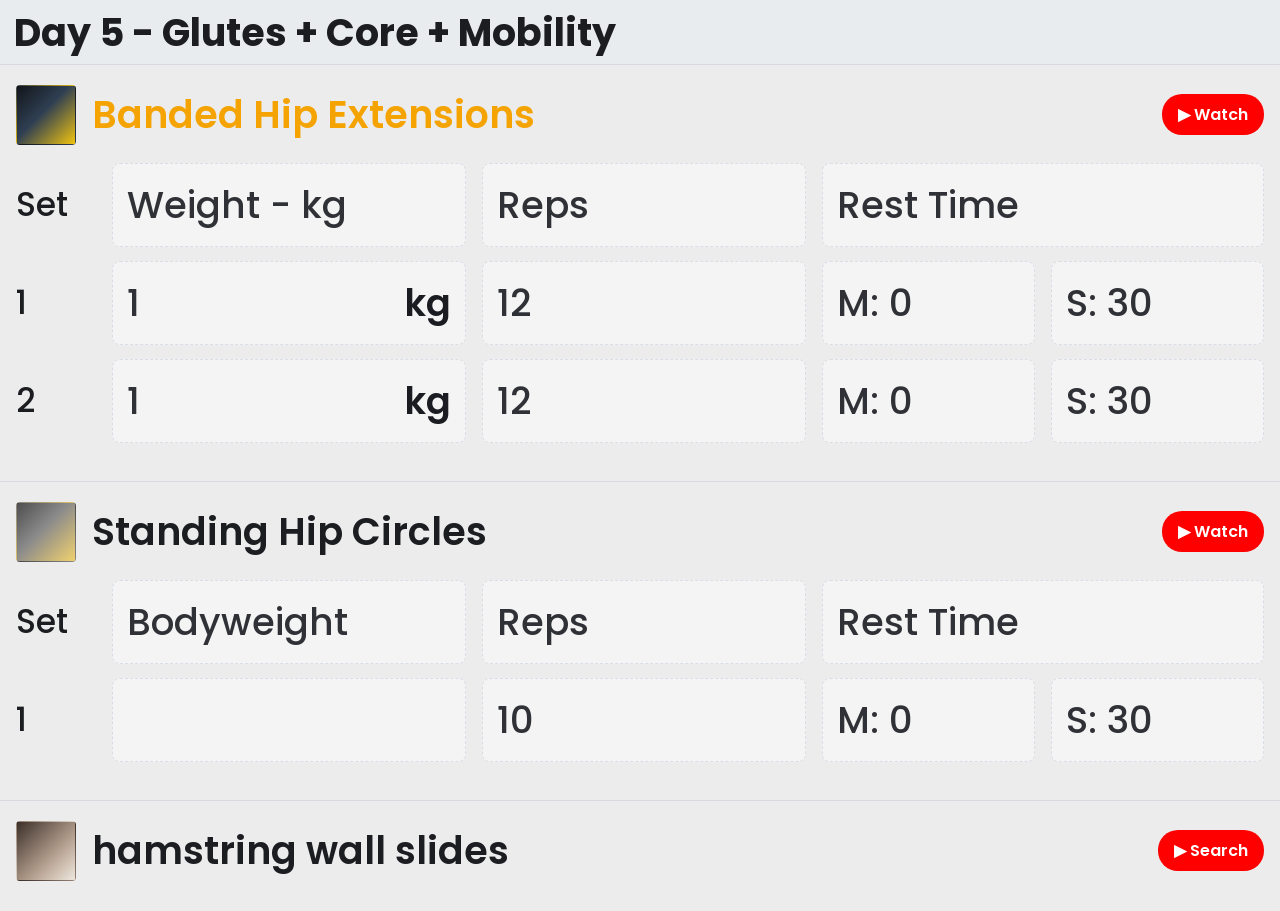
<file: index.html>
<!doctype html>
<html lang="en">
<head>
  <meta charset="UTF-8" />
  <meta name="viewport" content="width=device-width, initial-scale=1.0" />
  <title>Workout Print Layout</title>
  <link rel="preconnect" href="https://fonts.googleapis.com" />
  <link rel="preconnect" href="https://fonts.gstatic.com" crossorigin />
  <link href="https://fonts.googleapis.com/css2?family=Poppins:wght@400;500;600;700&display=swap" rel="stylesheet" />
  <link rel="stylesheet" href="styles.css" />
</head>
<body>
  <main class="page">
    <header class="page-header">
      <h1>Day 5 - Glutes + Core + Mobility</h1>
    </header>

    <section class="exercise-block">
      <div class="exercise-title-row">
        <div class="thumb thumb-1" aria-hidden="true"></div>
        <h2 class="exercise-title is-accent">Banded Hip Extensions</h2>
        <a class="yt-link" href="https://www.youtube.com/watch?v=JIJ-qyUJE4s" target="_blank" rel="noopener noreferrer">▶ Watch</a>
      </div>

      <div class="table-wrap">
        <div class="grid header-row">
          <div class="set-col">Set</div>
          <div class="field-cell">Weight - kg</div>
          <div class="field-cell">Reps</div>
          <div class="field-cell">Rest Time</div>
        </div>

        <div class="grid data-row">
          <div class="set-col">1</div>
          <div class="field-cell with-unit">1 <span>kg</span></div>
          <div class="field-cell">12</div>
          <div class="rest-group">
            <div class="field-cell">M: 0</div>
            <div class="field-cell">S: 30</div>
          </div>
        </div>

        <div class="grid data-row">
          <div class="set-col">2</div>
          <div class="field-cell with-unit">1 <span>kg</span></div>
          <div class="field-cell">12</div>
          <div class="rest-group">
            <div class="field-cell">M: 0</div>
            <div class="field-cell">S: 30</div>
          </div>
        </div>
      </div>
    </section>

    <section class="exercise-block">
      <div class="exercise-title-row">
        <div class="thumb thumb-2" aria-hidden="true"></div>
        <h2 class="exercise-title">Standing Hip Circles</h2>
        <a class="yt-link" href="https://www.youtube.com/watch?v=J99HfZjMzL8" target="_blank" rel="noopener noreferrer">▶ Watch</a>
      </div>

      <div class="table-wrap">
        <div class="grid header-row">
          <div class="set-col">Set</div>
          <div class="field-cell">Bodyweight</div>
          <div class="field-cell">Reps</div>
          <div class="field-cell">Rest Time</div>
        </div>

        <div class="grid data-row">
          <div class="set-col">1</div>
          <div class="field-cell"></div>
          <div class="field-cell">10</div>
          <div class="rest-group">
            <div class="field-cell">M: 0</div>
            <div class="field-cell">S: 30</div>
          </div>
        </div>
      </div>
    </section>

    <section class="exercise-block minimal">
      <div class="exercise-title-row">
        <div class="thumb thumb-3" aria-hidden="true"></div>
        <h2 class="exercise-title">hamstring wall slides</h2>
        <a class="yt-link" href="https://www.youtube.com/@MyPTHub/search?query=wall%20slides" target="_blank" rel="noopener noreferrer">▶ Search</a>
      </div>
    </section>
  </main>
</body>
</html>
</file>
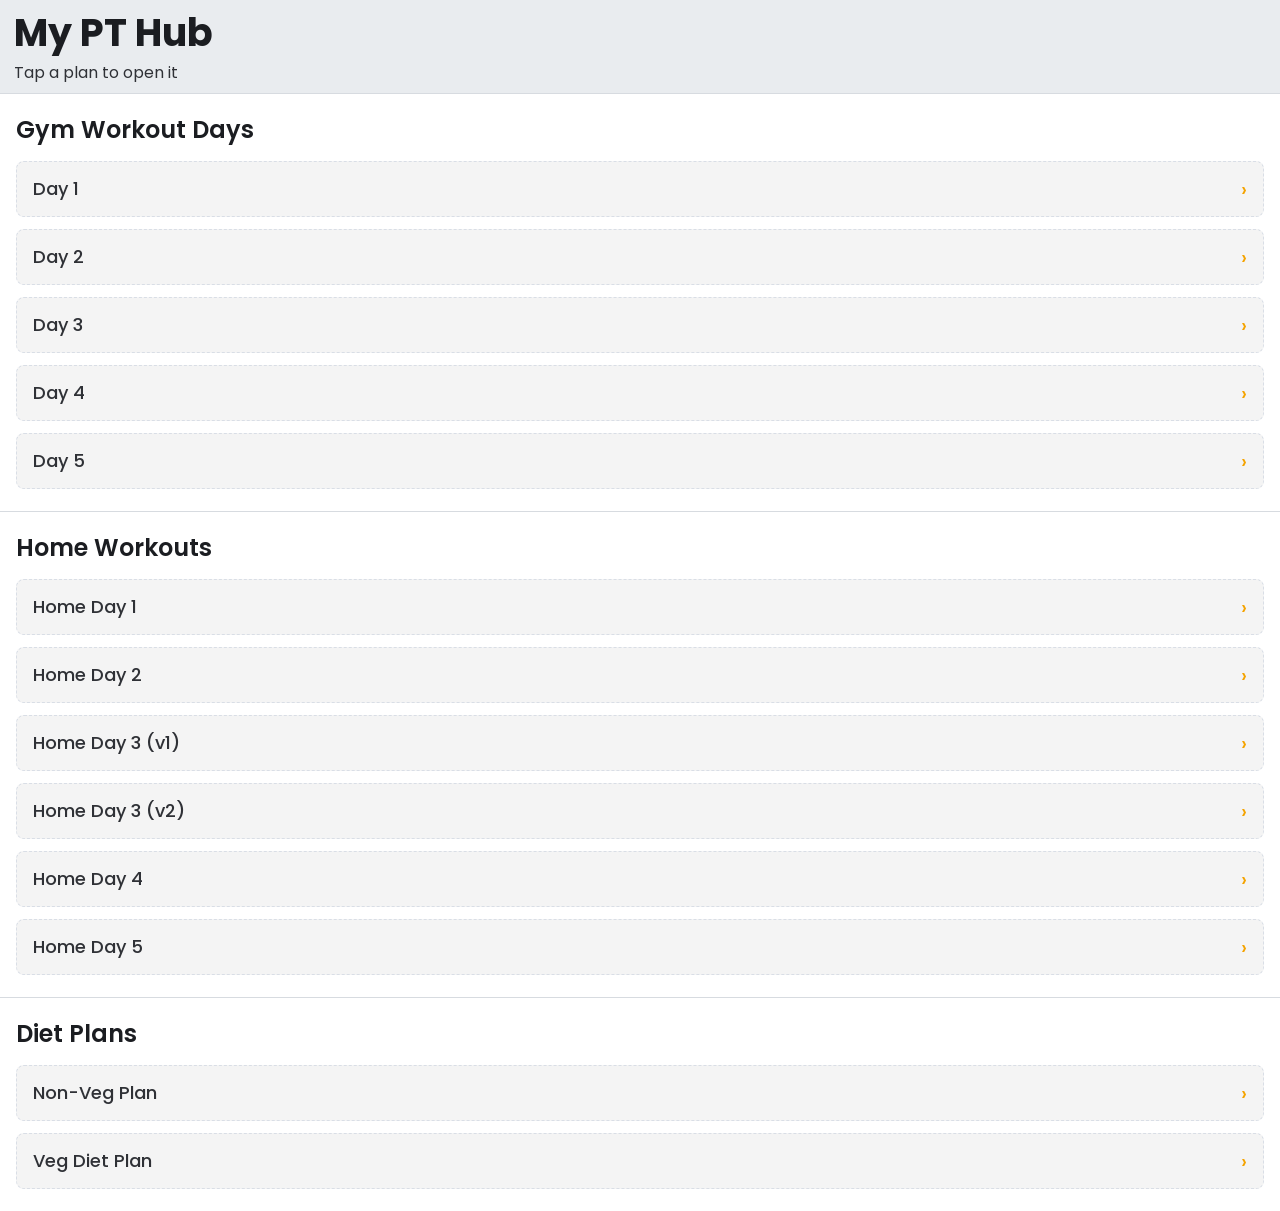
<file: hub.html>
<!doctype html>
<html lang="en">
<head>
  <meta charset="UTF-8" />
  <meta name="viewport" content="width=device-width, initial-scale=1.0" />
  <title>My PT Hub - Quick Access</title>
  <link rel="preconnect" href="https://fonts.googleapis.com" />
  <link rel="preconnect" href="https://fonts.gstatic.com" crossorigin />
  <link href="https://fonts.googleapis.com/css2?family=Poppins:wght@400;500;600;700&display=swap" rel="stylesheet" />
  <link rel="stylesheet" href="styles.css" />
  <style>
    .hub-section {
      background: var(--card);
      border-top: 1px solid #d7dbe0;
      padding: 18px 16px 22px;
    }

    .hub-section h2 {
      margin: 0 0 14px;
      font-size: 24px;
      font-weight: 600;
    }

    .hub-list {
      display: grid;
      gap: 12px;
    }

    .hub-link {
      display: flex;
      align-items: center;
      justify-content: space-between;
      min-height: 56px;
      border: 1px dashed var(--line);
      border-radius: 8px;
      background: #f4f4f4;
      padding: 0 16px;
      font-size: 18px;
      font-weight: 500;
      color: var(--muted);
      text-decoration: none;
    }

    .hub-link:active {
      background: var(--accent);
      color: #1b1d21;
    }

    .hub-link .arrow {
      font-size: 20px;
      color: var(--accent);
    }
  </style>
</head>
<body>
  <main class="page">
    <header class="page-header">
      <h1>My PT Hub</h1>
      <p style="margin:4px 0 0;color:var(--muted);font-size:16px;">Tap a plan to open it</p>
    </header>

    <section class="hub-section">
      <h2>Gym Workout Days</h2>
      <div class="hub-list">
        <a class="hub-link" href="My%20PT%20Hub%20day1.pdf" target="_blank">Day 1 <span class="arrow">›</span></a>
        <a class="hub-link" href="My%20PT%20Hubday2.pdf" target="_blank">Day 2 <span class="arrow">›</span></a>
        <a class="hub-link" href="My%20PT%20Hubday3.pdf" target="_blank">Day 3 <span class="arrow">›</span></a>
        <a class="hub-link" href="My%20PT%20Hubday4.pdf" target="_blank">Day 4 <span class="arrow">›</span></a>
        <a class="hub-link" href="My%20PT%20Hub%20day5.pdf" target="_blank">Day 5 <span class="arrow">›</span></a>
      </div>
    </section>

    <section class="hub-section">
      <h2>Home Workouts</h2>
      <div class="hub-list">
        <a class="hub-link" href="My%20PT%20Hubhome%20workoutday1.pdf" target="_blank">Home Day 1 <span class="arrow">›</span></a>
        <a class="hub-link" href="My%20PT%20Hubhomeworkoutday2.pdf" target="_blank">Home Day 2 <span class="arrow">›</span></a>
        <a class="hub-link" href="My%20PT%20Hubhome%20workoutday3.pdf" target="_blank">Home Day 3 (v1) <span class="arrow">›</span></a>
        <a class="hub-link" href="My%20PT%20Hubhomeworkoutday3.pdf" target="_blank">Home Day 3 (v2) <span class="arrow">›</span></a>
        <a class="hub-link" href="My%20PT%20Hubhomeworkoutday4.pdf" target="_blank">Home Day 4 <span class="arrow">›</span></a>
        <a class="hub-link" href="My%20PT%20Hubhomeworkoutday5.pdf" target="_blank">Home Day 5 <span class="arrow">›</span></a>
      </div>
    </section>

    <section class="hub-section">
      <h2>Diet Plans</h2>
      <div class="hub-list">
        <a class="hub-link" href="My%20PT%20HubNonVegplan.pdf" target="_blank">Non-Veg Plan <span class="arrow">›</span></a>
        <a class="hub-link" href="My%20PT%20Hubvegdietplan.pdf" target="_blank">Veg Diet Plan <span class="arrow">›</span></a>
      </div>
    </section>
  </main>
</body>
</html>
</file>
<file: styles.css>
:root {
  --bg: #e9ecef;
  --card: #ffffff;
  --text: #1b1d21;
  --muted: #2f3136;
  --line: #d9dee6;
  --accent: #f4a300;
}

* {
  box-sizing: border-box;
}

body {
  margin: 0;
  font-family: "Poppins", "Segoe UI", sans-serif;
  color: var(--text);
  background: linear-gradient(180deg, #f7f8fa 0%, #eceff3 100%);
}

.page {
  width: min(1600px, 100%);
  margin: 0 auto;
  background: var(--bg);
  min-height: 100vh;
}

.page-header {
  padding: 10px 14px 8px;
}

.page-header h1 {
  margin: 0;
  font-size: 38px;
  line-height: 1.2;
  font-weight: 700;
}

.exercise-block {
  background: #ececec;
  border-top: 1px solid #d7dbe0;
  padding: 20px 16px 24px;
}

.exercise-block.minimal {
  padding-bottom: 12px;
}

.exercise-title-row {
  display: flex;
  align-items: center;
  gap: 16px;
  margin-bottom: 18px;
}

.yt-link {
  margin-left: auto;
  display: inline-flex;
  align-items: center;
  gap: 6px;
  padding: 8px 16px;
  border-radius: 20px;
  background: #ff0000;
  color: #ffffff;
  font-size: 16px;
  font-weight: 600;
  text-decoration: none;
  white-space: nowrap;
}

.yt-link:hover {
  background: #cc0000;
}

.thumb {
  width: 60px;
  height: 60px;
  border-radius: 4px;
  border: 1px solid rgba(0, 0, 0, 0.08);
  background-size: cover;
  background-position: center;
}

.thumb-1 {
  background-image: linear-gradient(135deg, #12151a 0%, #2f3f53 45%, #f1c40f 100%);
}

.thumb-2 {
  background-image: linear-gradient(135deg, #4e4e4e 0%, #8b8b8b 45%, #f0d16e 100%);
}

.thumb-3 {
  background-image: linear-gradient(135deg, #3c302a 0%, #b49f8e 60%, #efe7dd 100%);
}

.exercise-title {
  margin: 0;
  font-size: 38px;
  line-height: 1.2;
  font-weight: 600;
}

.exercise-title.is-accent {
  color: var(--accent);
}

.table-wrap {
  padding-left: 0;
}

.grid {
  display: grid;
  grid-template-columns: 80px 1.2fr 1.1fr 1.5fr;
  gap: 16px;
  align-items: center;
}

.header-row,
.data-row {
  margin-bottom: 14px;
}

.set-col {
  font-size: 33px;
  font-weight: 500;
}

.field-cell {
  min-height: 84px;
  border: 1px dashed var(--line);
  border-radius: 8px;
  background: #f4f4f4;
  display: flex;
  align-items: center;
  justify-content: space-between;
  padding: 0 14px;
  font-size: 37px;
  font-weight: 500;
  color: var(--muted);
}

.with-unit span {
  color: #1a1c21;
  font-weight: 600;
}

.rest-group {
  display: grid;
  grid-template-columns: 1fr 1fr;
  gap: 16px;
}

@media (max-width: 1100px) {
  .page-header h1 {
    font-size: 30px;
  }

  .exercise-title {
    font-size: 30px;
  }

  .set-col,
  .field-cell {
    font-size: 26px;
  }

  .field-cell {
    min-height: 68px;
  }
}

@media (max-width: 760px) {
  .exercise-title-row {
    align-items: flex-start;
  }

  .thumb {
    width: 48px;
    height: 48px;
  }

  .yt-link {
    padding: 6px 12px;
    font-size: 14px;
  }

  .grid {
    grid-template-columns: 1fr;
    gap: 10px;
  }

  .set-col {
    font-size: 20px;
    margin-top: 2px;
  }

  .field-cell {
    min-height: 52px;
    font-size: 18px;
  }

  .rest-group {
    grid-template-columns: 1fr 1fr;
  }
}
</file>
